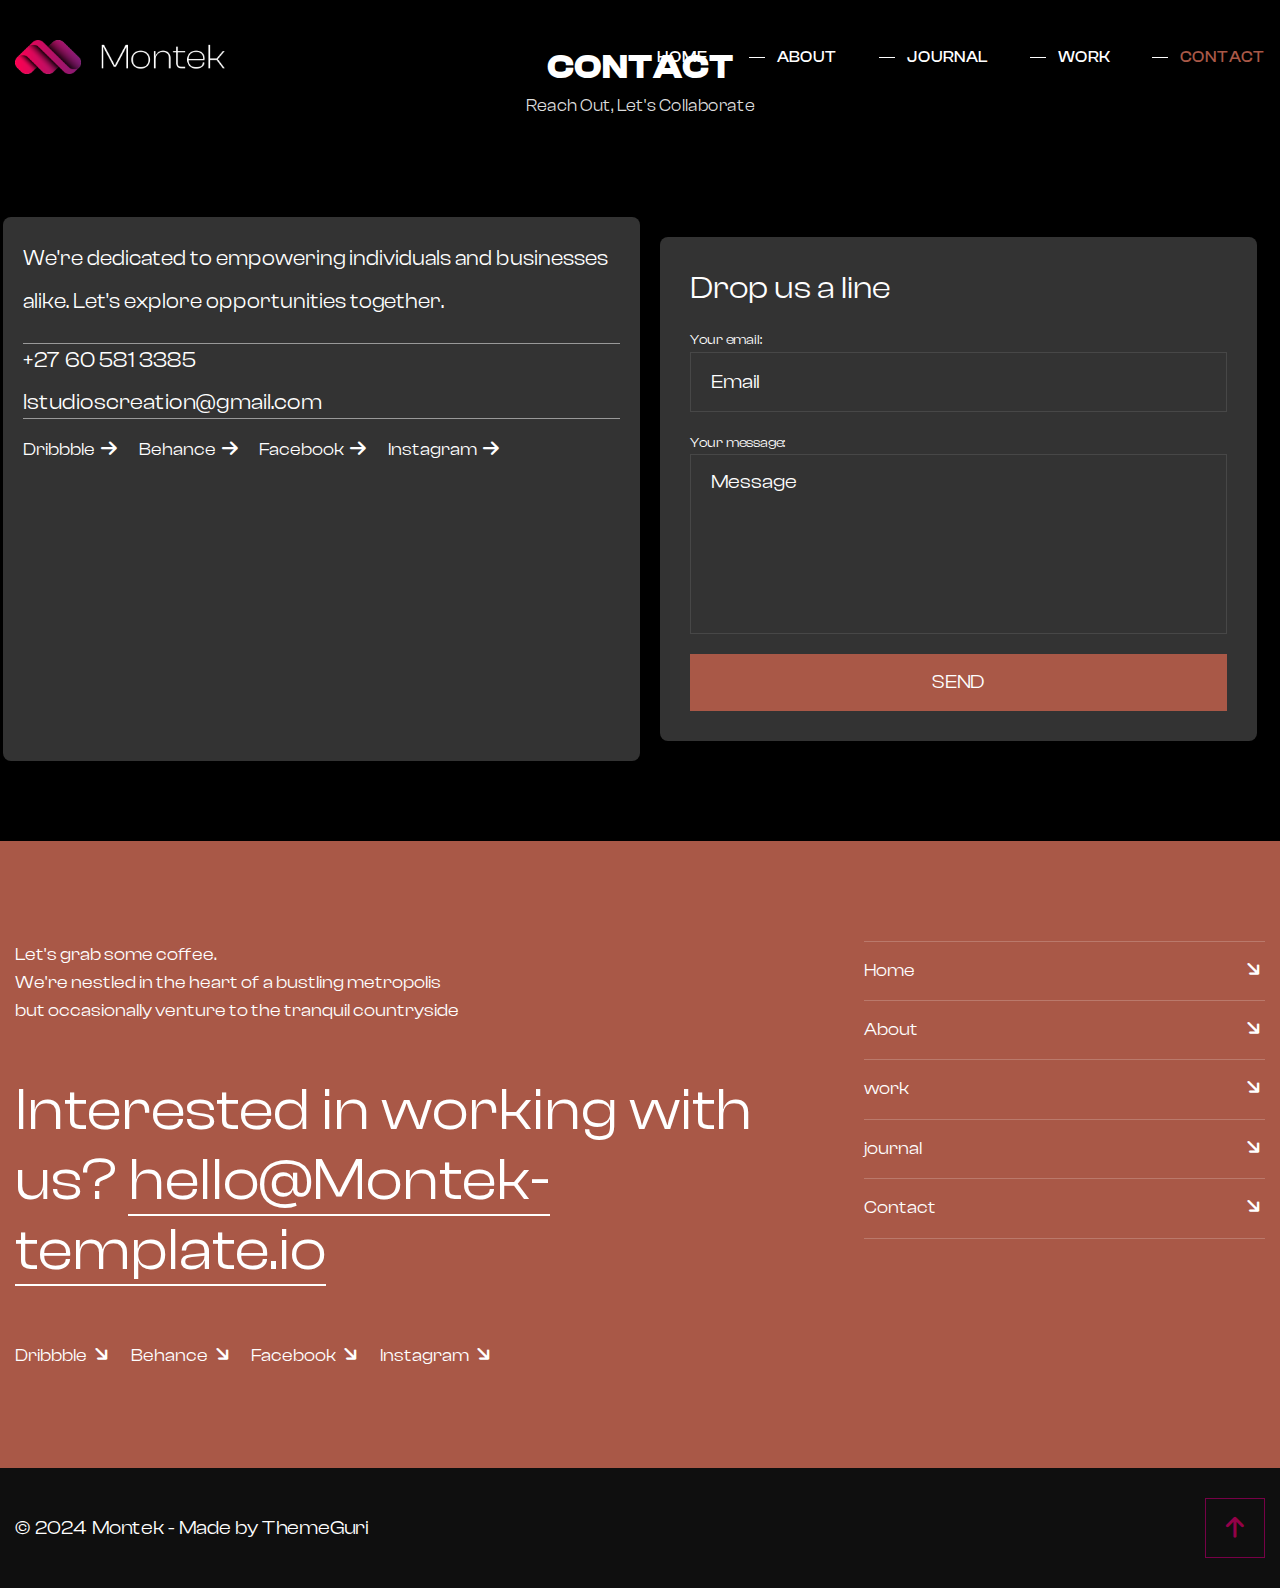
<file: contact.html>
<!DOCTYPE html>
<html>
<head>
<meta charset="utf-8">
<title>Montek Creative Agency Business HTML-5 Template | Contact Us</title>
<!-- Stylesheets -->
<link href="assets/css/bootstrap.css" rel="stylesheet">
<link href="assets/css/style.css" rel="stylesheet">
<link href="assets/css/responsive.css" rel="stylesheet">

<link href="https://fonts.googleapis.com/css2?family=Lora:ital,wght@0,400;0,500;0,600;0,700;1,600;1,700&display=swap" rel="stylesheet">
<link href="https://fonts.googleapis.com/css2?family=Inter:wght@300;400;500;600;700;800;900&display=swap" rel="stylesheet">

<link rel="shortcut icon" href="assets/images/favicon.png" type="image/x-icon">
<link rel="icon" href="assets/images/favicon.png" type="image/x-icon">

<!-- Responsive -->
<meta http-equiv="X-UA-Compatible" content="IE=edge">
<meta name="viewport" content="width=device-width, initial-scale=1.0, maximum-scale=1.0, user-scalable=0">

</head>

<body>

<div class="page-wrapper image-layer" style="background-image:url(assets/images/background/4.jpg)">

	
	<!-- Main Header -->
	<header class="main-header">
		
		<!-- Header Lower -->
		<div class="header-lower">
			<div class="auto-container">
				<div class="inner-container">
					<div class="d-flex justify-content-between align-items-center flex-wrap">
						
						<div class="logo-box">
							<div class="logo"><a href="index.html"><img src="assets/images/logo.png" alt="" title=""></a></div>
						</div>
						
						<div class="nav-outer d-flex flex-wrap">
							<!-- Main Menu -->
							<nav class="main-menu navbar-expand-md">
								<div class="navbar-header">
									<!-- Toggle Button -->    	
									<button class="navbar-toggler" type="button" data-toggle="collapse" data-target="#navbarSupportedContent" aria-controls="navbarSupportedContent" aria-expanded="false" aria-label="Toggle navigation">
										<span class="icon-bar"></span>
										<span class="icon-bar"></span>
										<span class="icon-bar"></span>
									</button>
								</div>
								
								<div class="navbar-collapse collapse clearfix" id="navbarSupportedContent">
									<ul class="navigation clearfix">
										<li><a href="index.html">Home</a></li>
										<li><a href="about.html">About</a></li>
										<li class="dropdown"><a href="#">journal</a>
											<ul>
												<li><a href="journal.html">journal</a></li>
												<li><a href="journal-detail.html">journal detail</a></li>
											</ul>
										</li>
										<li class="dropdown"><a href="#">work</a>
											<ul>
												<li><a href="work.html">work</a></li>
												<li><a href="single-work.html">work detail</a></li>
											</ul>
										</li>
										<li><a href="contact.html">Contact</a></li>
									</ul>
								</div>
							</nav>
						</div>

						<!-- Mobile Navigation Toggler -->
						<div class="mobile-nav-toggler">
							<svg xmlns="http://www.w3.org/2000/svg" class="icon icon-tabler icon-tabler-menu-2" width="24" height="24" viewBox="0 0 24 24" stroke-width="1.5" stroke="currentColor" fill="none" stroke-linecap="round" stroke-linejoin="round"><path stroke="none" d="M0 0h24v24H0z" fill="none"/><path d="M4 6l16 0" /><path d="M4 12l16 0" /><path d="M4 18l16 0" /></svg>
						</div>
						
					</div>
				</div>
			</div>
		</div>
		<!--End Header Lower-->
		
		<!-- Mobile Menu  -->
		<div class="mobile-menu">
			<div class="menu-backdrop"></div>
			<div class="close-btn"><span class="icon fa-solid fa-xmark fa-fw"></span></div>
			
			<nav class="menu-box">
				<div class="nav-logo"><a href="index.html"><img src="assets/images/mobile-logo.png" alt="" title=""></a></div>
				<div class="menu-outer"><!--Here Menu Will Come Automatically Via Javascript / Same Menu as in Header--></div>
			</nav>
		</div>
		<!-- End Mobile Menu -->
	
	</header>
	<!-- End Main Header -->
	
	<!-- Page Title -->
	<section class="page-title">
		<div class="auto-container">
			<h1 class="page-title_heading">Contact</h1>
			<div class="page-title_text">Reach Out, Let's Collaborate</div>
		</div>
	</section>
	<!-- End Page Title -->

<!-- Contact One -->
<section class="contact-one">
    <div class="auto-container">
        <div class="row clearfix">
            
            <!-- Info Column -->
            <div class="contact-one_info-column col-lg-6 col-md-6 col-sm-12">
                <div class="contact-one_info-outer">
                    <h2 class="contact-one_heading">
                        We're dedicated to empowering individuals and businesses alike. Let's explore opportunities together.
                    </h2>
                    <ul class="contact-one_list">
                        <li><a href="tel:+27605813385">+27 60 581 3385</a></li>
                        <li><a href="mailto:lstudioscreation@gmail.com">lstudioscreation@gmail.com</a></li>
                    </ul>
                    <ul class="contact-one_socials">
                        <li><a href="https://www.dribbble.com">Dribbble <i class="fa-solid fa-arrow-right fa-fw"></i></a></li>
                        <li><a href="https://www.behance.net">Behance <i class="fa-solid fa-arrow-right fa-fw"></i></a></li>
                        <li><a href="https://www.facebook.com">Facebook <i class="fa-solid fa-arrow-right fa-fw"></i></a></li>
                        <li><a href="https://www.instagram.com">Instagram <i class="fa-solid fa-arrow-right fa-fw"></i></a></li>
                    </ul>
                </div>
            </div>
            
            <!-- Form Column -->
            <div class="contact-one_form-column col-lg-6 col-md-6 col-sm-12">
                <div class="contact-one_form-outer">
                    <h3>Drop us a line</h3>
                    
                    <!-- Contact Form -->
                    <div class="contact-form">
                        <form 
                          id="contact-form"
                        >
                            <div class="row clearfix">
                                
                                <div class="col-lg-12 col-md-12 col-sm-12 form-group">
                                    <label for="email">Your email:</label>
                                    <input type="email" id="email" name="email" placeholder="Email" required>
                                </div>
                                
                                <div class="col-lg-12 col-md-12 col-sm-12 form-group">
                                    <label for="message">Your message:</label>
                                    <textarea id="message" name="message" placeholder="Message" required></textarea>
                                </div>
                                
                                <div class="col-lg-12 col-md-12 col-sm-12 form-group">
                                    <!-- Button Box -->
                                    <button type="submit" class="theme-btn submit-btn">Send</button>
                                </div>
                                
                            </div>
                        </form>
                        <!-- Thank You Message -->
                        <div id="thank-you-message" style="display:none; color: white;">Thank you for your message!</div>
                    </div>
                    <!-- End Contact Form -->
                </div>
            </div>
            <!-- End Form Column -->

        </div>
    </div>
</section>
<!-- End Contact One -->

<script>
  document.getElementById('contact-form').addEventListener('submit', function(event) {
    event.preventDefault(); // Prevent the form from submitting the default way
    
    // Create a FormData object from the form
    const formData = new FormData(this);
    
    // Send the form data using fetch
    fetch('https://formspree.io/f/xvgpaaab', {
      method: 'POST',
      body: formData,
      headers: {
        'Accept': 'application/json'
      }
    })
    .then(response => {
      if (response.ok) {
        // Show the thank you message and hide the form
        document.getElementById('thank-you-message').style.display = 'block';
        document.getElementById('contact-form').style.display = 'none';
      } else {
        // Handle the error
        alert('Oops! Something went wrong.');
      }
    })
    .catch(error => {
      // Handle network errors
      console.error('Error:', error);
      alert('Oops! Something went wrong.');
    });
  });
</script>
	<!-- Main Footer -->
	<footer class="main-footer">
		<div class="auto-container">
			<!-- Widgets Section -->
			<div class="widgets-section">
				<div class="row clearfix">
					
					<!-- Footer Column -->
					<div class="footer-column col-lg-8 col-md-12 col-sm-12">
						<div class="footer-text">Let's grab some coffee. <br> We're nestled in the heart of a bustling metropolis <br> but occasionally venture to the tranquil countryside</div>
						<h2>Interested in working with us? <a href="mailto:hello@Montek-template.io">hello@Montek-template.io</a></h2>
						<ul class="footer_socials">
							<li><a href="https://www.dribbble.com">Dribbble <i class="fa-solid fa-arrow-right fa-fw"></i></a></li>
							<li><a href="https://www.behance.net">Behance <i class="fa-solid fa-arrow-right fa-fw"></i></a></li>
							<li><a href="https://www.facebook.com">Facebook <i class="fa-solid fa-arrow-right fa-fw"></i></a></li>
							<li><a href="https://www.instagram.com">Instagram <i class="fa-solid fa-arrow-right fa-fw"></i></a></li>
						</ul>
					</div>
					
					<!-- Footer Column -->
					<div class="footer-column col-lg-4 col-md-12 col-sm-12">
						<ul class="footer_navs">
							<li><a href="index.html">Home <i class="fa-solid fa-arrow-right fa-fw"></i></a></li>
							<li><a href="about.html">About <i class="fa-solid fa-arrow-right fa-fw"></i></a></li>
							<li><a href="work.html">work <i class="fa-solid fa-arrow-right fa-fw"></i></a></li>
							<li><a href="journal.html">journal <i class="fa-solid fa-arrow-right fa-fw"></i></a></li>
							<li><a href="contact.html">Contact <i class="fa-solid fa-arrow-right fa-fw"></i></a></li>
						</ul>
					</div>
					
				</div>
			</div>
		</div>
		<div class="footer-bottom">
			<div class="auto-container">
				<div class="d-flex justify-content-between align-items-center flex-wrap">
					<div class="footer_copyright">&copy; 2024 Montek  -  Made by ThemeGuri</div>
			<a class="backtop down-box scroll-to-target" data-target=".page-wrapper">
<i class="fa-solid fa-arrow-up"></i>
			</a>
				</div>
			</div>
		</div>
	</footer>
	<!-- End Main Footer -->
	
</div>
<!-- End PageWrapper -->
<script src="assets/js/jquery.js"></script>
<script src="assets/js/popper.min.js"></script>
<script src="assets/js/bootstrap.min.js"></script>
<script src="assets/js/appear.js"></script>
<script src="assets/js/wow.js"></script>
<script src="assets/js/swiper.min.js"></script>
<script src="assets/js/odometer.js"></script>
<script src="assets/js/gsap.min.js"></script>
<script src="assets/js/SplitText.min.js"></script>
<script src="assets/js/ScrollTrigger.min.js"></script>
<script src="assets/js/ScrollToPlugin.min.js"></script>
<script src="assets/js/ScrollSmoother.min.js"></script>
<script src="assets/js/script.js"></script>
<!--[if lt IE 9]><script src="https://cdnjs.cloudflare.com/ajax/libs/html5shiv/3.7.3/html5shiv.js"></script><![endif]-->
<!--[if lt IE 9]><script src="js/respond.js"></script><![endif]-->

</body>
</html>
</file>
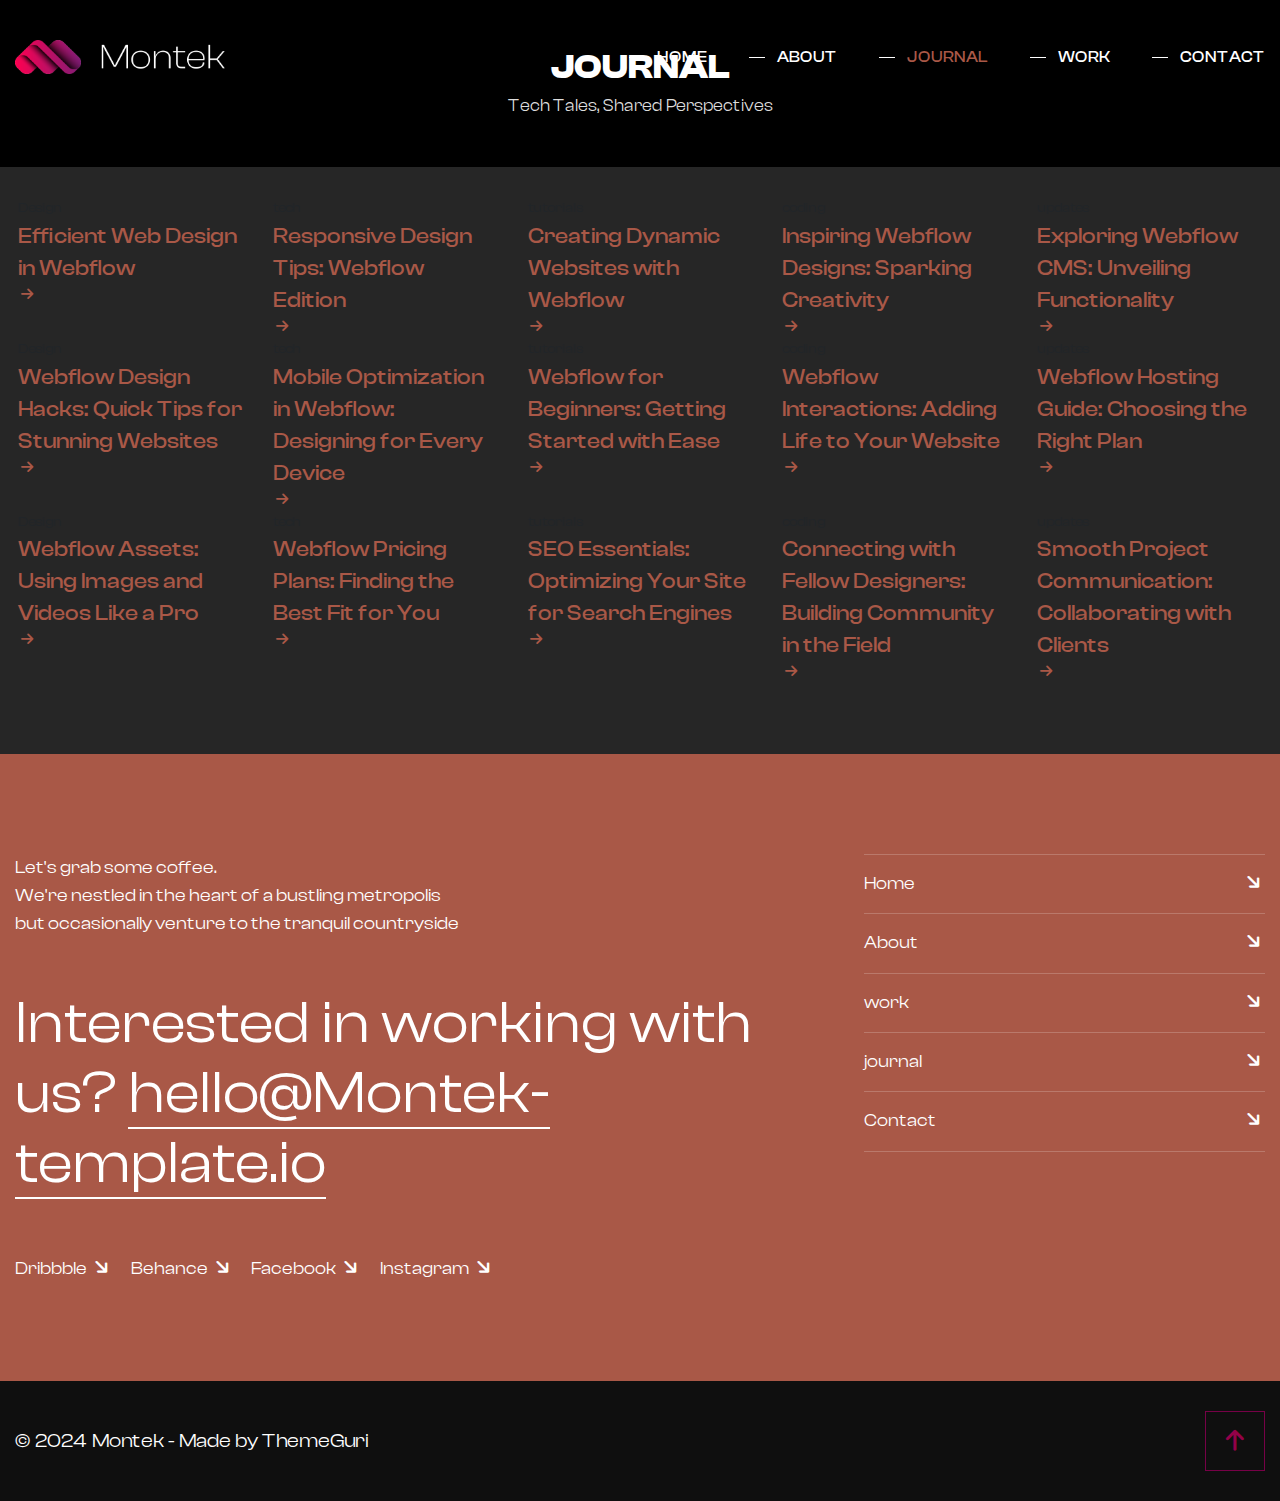
<file: journal.html>
<!DOCTYPE html>
<html>
<head>
<meta charset="utf-8">
<title>Montek Creative Agency Business HTML-5 Template | journal</title>
<!-- Stylesheets -->
<link href="assets/css/bootstrap.css" rel="stylesheet">
<link href="assets/css/style.css" rel="stylesheet">
<link href="assets/css/responsive.css" rel="stylesheet">

<link href="https://fonts.googleapis.com/css2?family=Lora:ital,wght@0,400;0,500;0,600;0,700;1,600;1,700&display=swap" rel="stylesheet">
<link href="https://fonts.googleapis.com/css2?family=Inter:wght@300;400;500;600;700;800;900&display=swap" rel="stylesheet">

<link rel="shortcut icon" href="assets/images/favicon.png" type="image/x-icon">
<link rel="icon" href="assets/images/favicon.png" type="image/x-icon">

<!-- Responsive -->
<meta http-equiv="X-UA-Compatible" content="IE=edge">
<meta name="viewport" content="width=device-width, initial-scale=1.0, maximum-scale=1.0, user-scalable=0">

</head>

<body>

<div class="page-wrapper image-layer" style="background-image:url(assets/images/background/4.jpg)">
 	

	
	<!-- Main Header -->
	<header class="main-header">
		
		<!-- Header Lower -->
		<div class="header-lower">
			<div class="auto-container">
				<div class="inner-container">
					<div class="d-flex justify-content-between align-items-center flex-wrap">
						
						<div class="logo-box">
							<div class="logo"><a href="index.html"><img src="assets/images/logo.png" alt="" title=""></a></div>
						</div>
						
						<div class="nav-outer d-flex flex-wrap">
							<!-- Main Menu -->
							<nav class="main-menu navbar-expand-md">
								<div class="navbar-header">
									<!-- Toggle Button -->    	
									<button class="navbar-toggler" type="button" data-toggle="collapse" data-target="#navbarSupportedContent" aria-controls="navbarSupportedContent" aria-expanded="false" aria-label="Toggle navigation">
										<span class="icon-bar"></span>
										<span class="icon-bar"></span>
										<span class="icon-bar"></span>
									</button>
								</div>
								
								<div class="navbar-collapse collapse clearfix" id="navbarSupportedContent">
									<ul class="navigation clearfix">
										<li><a href="index.html">Home</a></li>
										<li><a href="about.html">About</a></li>
										<li class="dropdown"><a href="#">journal</a>
											<ul>
												<li><a href="journal.html">journal</a></li>
												<li><a href="journal-detail.html">journal detail</a></li>
											</ul>
										</li>
										<li class="dropdown"><a href="#">work</a>
											<ul>
												<li><a href="work.html">work</a></li>
												<li><a href="single-work.html">work detail</a></li>
											</ul>
										</li>
										<li><a href="contact.html">Contact</a></li>
									</ul>
								</div>
							</nav>
						</div>

						<!-- Mobile Navigation Toggler -->
						<div class="mobile-nav-toggler">
							<svg xmlns="http://www.w3.org/2000/svg" class="icon icon-tabler icon-tabler-menu-2" width="24" height="24" viewBox="0 0 24 24" stroke-width="1.5" stroke="currentColor" fill="none" stroke-linecap="round" stroke-linejoin="round"><path stroke="none" d="M0 0h24v24H0z" fill="none"/><path d="M4 6l16 0" /><path d="M4 12l16 0" /><path d="M4 18l16 0" /></svg>
						</div>
						
					</div>
				</div>
			</div>
		</div>
		<!--End Header Lower-->
		
		<!-- Mobile Menu  -->
		<div class="mobile-menu">
			<div class="menu-backdrop"></div>
			<div class="close-btn"><span class="icon fa-solid fa-xmark fa-fw"></span></div>
			
			<nav class="menu-box">
				<div class="nav-logo"><a href="index.html"><img src="assets/images/mobile-logo.png" alt="" title=""></a></div>
				<div class="menu-outer"><!--Here Menu Will Come Automatically Via Javascript / Same Menu as in Header--></div>
			</nav>
		</div>
		<!-- End Mobile Menu -->
	
	</header>
	<!-- End Main Header -->
	
	<!-- Page Title -->
	<section class="page-title">
		<div class="auto-container">
			<h1 class="page-title_heading">journal</h1>
			<div class="page-title_text">Tech Tales, Shared Perspectives</div>
		</div>
	</section>
	<!-- End Page Title -->

	<!-- journal Two -->
	<section class="journal-two">
		<div class="auto-container">
			<div class="row clearfix">
				
				<!-- journal Block One -->
				<div class="journal-block_one">
					<div class="journal-block_one-inner">
						<div class="journal-block_one-title">Design</div>
						<h5 class="journal-block_one-heading"><a href="journal-detail.html">Efficient Web Design in Webflow</a></h5>
						<a href="journal-detail.html" class="journal-block_one-arrow fa-solid fa-arrow-right fa-fw"></a>
					</div>
				</div>
				
				<!-- journal Block One -->
				<div class="journal-block_one">
					<div class="journal-block_one-inner">
						<div class="journal-block_one-title">tech</div>
						<h5 class="journal-block_one-heading"><a href="journal-detail.html">Responsive Design Tips: Webflow Edition</a></h5>
						<a href="journal-detail.html" class="journal-block_one-arrow fa-solid fa-arrow-right fa-fw"></a>
					</div>
				</div>
				
				<!-- journal Block One -->
				<div class="journal-block_one">
					<div class="journal-block_one-inner">
						<div class="journal-block_one-title">tutorials</div>
						<h5 class="journal-block_one-heading"><a href="journal-detail.html">Creating Dynamic Websites with Webflow</a></h5>
						<a href="journal-detail.html" class="journal-block_one-arrow fa-solid fa-arrow-right fa-fw"></a>
					</div>
				</div>
				
				<!-- journal Block One -->
				<div class="journal-block_one">
					<div class="journal-block_one-inner">
						<div class="journal-block_one-title">coding</div>
						<h5 class="journal-block_one-heading"><a href="journal-detail.html">Inspiring Webflow Designs: Sparking Creativity</a></h5>
						<a href="journal-detail.html" class="journal-block_one-arrow fa-solid fa-arrow-right fa-fw"></a>
					</div>
				</div>
				
				<!-- journal Block One -->
				<div class="journal-block_one">
					<div class="journal-block_one-inner">
						<div class="journal-block_one-title">updates</div>
						<h5 class="journal-block_one-heading"><a href="journal-detail.html">Exploring Webflow CMS: Unveiling Functionality</a></h5>
						<a href="journal-detail.html" class="journal-block_one-arrow fa-solid fa-arrow-right fa-fw"></a>
					</div>
				</div>
				
				<!-- journal Block One -->
				<div class="journal-block_one">
					<div class="journal-block_one-inner">
						<div class="journal-block_one-title">Design</div>
						<h5 class="journal-block_one-heading"><a href="journal-detail.html">Webflow Design Hacks: Quick Tips for Stunning Websites</a></h5>
						<a href="journal-detail.html" class="journal-block_one-arrow fa-solid fa-arrow-right fa-fw"></a>
					</div>
				</div>
				
				<!-- journal Block One -->
				<div class="journal-block_one">
					<div class="journal-block_one-inner">
						<div class="journal-block_one-title">tech</div>
						<h5 class="journal-block_one-heading"><a href="journal-detail.html">Mobile Optimization in Webflow: Designing for Every Device</a></h5>
						<a href="journal-detail.html" class="journal-block_one-arrow fa-solid fa-arrow-right fa-fw"></a>
					</div>
				</div>
				
				<!-- journal Block One -->
				<div class="journal-block_one">
					<div class="journal-block_one-inner">
						<div class="journal-block_one-title">tutorials</div>
						<h5 class="journal-block_one-heading"><a href="journal-detail.html">Webflow for Beginners: Getting Started with Ease</a></h5>
						<a href="journal-detail.html" class="journal-block_one-arrow fa-solid fa-arrow-right fa-fw"></a>
					</div>
				</div>
				
				<!-- journal Block One -->
				<div class="journal-block_one">
					<div class="journal-block_one-inner">
						<div class="journal-block_one-title">coding</div>
						<h5 class="journal-block_one-heading"><a href="journal-detail.html">Webflow Interactions: Adding Life to Your Website</a></h5>
						<a href="journal-detail.html" class="journal-block_one-arrow fa-solid fa-arrow-right fa-fw"></a>
					</div>
				</div>
				
				<!-- journal Block One -->
				<div class="journal-block_one">
					<div class="journal-block_one-inner">
						<div class="journal-block_one-title">updates</div>
						<h5 class="journal-block_one-heading"><a href="journal-detail.html">Webflow Hosting Guide: Choosing the Right Plan</a></h5>
						<a href="journal-detail.html" class="journal-block_one-arrow fa-solid fa-arrow-right fa-fw"></a>
					</div>
				</div>
				
				<!-- journal Block One -->
				<div class="journal-block_one">
					<div class="journal-block_one-inner">
						<div class="journal-block_one-title">Design</div>
						<h5 class="journal-block_one-heading"><a href="journal-detail.html">Webflow Assets: Using Images and Videos Like a Pro</a></h5>
						<a href="journal-detail.html" class="journal-block_one-arrow fa-solid fa-arrow-right fa-fw"></a>
					</div>
				</div>
				
				<!-- journal Block One -->
				<div class="journal-block_one">
					<div class="journal-block_one-inner">
						<div class="journal-block_one-title">tech</div>
						<h5 class="journal-block_one-heading"><a href="journal-detail.html">Webflow Pricing Plans: Finding the Best Fit for You</a></h5>
						<a href="journal-detail.html" class="journal-block_one-arrow fa-solid fa-arrow-right fa-fw"></a>
					</div>
				</div>
				
				<!-- journal Block One -->
				<div class="journal-block_one">
					<div class="journal-block_one-inner">
						<div class="journal-block_one-title">tutorials</div>
						<h5 class="journal-block_one-heading"><a href="journal-detail.html">SEO Essentials: Optimizing Your Site for Search Engines</a></h5>
						<a href="journal-detail.html" class="journal-block_one-arrow fa-solid fa-arrow-right fa-fw"></a>
					</div>
				</div>
				
				<!-- journal Block One -->
				<div class="journal-block_one">
					<div class="journal-block_one-inner">
						<div class="journal-block_one-title">coding</div>
						<h5 class="journal-block_one-heading"><a href="journal-detail.html">Connecting with Fellow Designers: Building Community in the Field</a></h5>
						<a href="journal-detail.html" class="journal-block_one-arrow fa-solid fa-arrow-right fa-fw"></a>
					</div>
				</div>
				
				<!-- journal Block One -->
				<div class="journal-block_one">
					<div class="journal-block_one-inner">
						<div class="journal-block_one-title">updates</div>
						<h5 class="journal-block_one-heading"><a href="journal-detail.html">Smooth Project Communication: Collaborating with Clients</a></h5>
						<a href="journal-detail.html" class="journal-block_one-arrow fa-solid fa-arrow-right fa-fw"></a>
					</div>
				</div>
				
			</div>
		</div>
	</section>
	<!-- End journal Two -->
	
	<!-- Main Footer -->
	<footer class="main-footer">
		<div class="auto-container">
			<!-- Widgets Section -->
			<div class="widgets-section">
				<div class="row clearfix">
					
					<!-- Footer Column -->
					<div class="footer-column col-lg-8 col-md-12 col-sm-12">
						<div class="footer-text">Let's grab some coffee. <br> We're nestled in the heart of a bustling metropolis <br> but occasionally venture to the tranquil countryside</div>
						<h2>Interested in working with us? <a href="mailto:hello@Montek-template.io">hello@Montek-template.io</a></h2>
						<ul class="footer_socials">
							<li><a href="https://www.dribbble.com">Dribbble <i class="fa-solid fa-arrow-right fa-fw"></i></a></li>
							<li><a href="https://www.behance.net">Behance <i class="fa-solid fa-arrow-right fa-fw"></i></a></li>
							<li><a href="https://www.facebook.com">Facebook <i class="fa-solid fa-arrow-right fa-fw"></i></a></li>
							<li><a href="https://www.instagram.com">Instagram <i class="fa-solid fa-arrow-right fa-fw"></i></a></li>
						</ul>
					</div>
					
					<!-- Footer Column -->
					<div class="footer-column col-lg-4 col-md-12 col-sm-12">
						<ul class="footer_navs">
							<li><a href="index.html">Home <i class="fa-solid fa-arrow-right fa-fw"></i></a></li>
							<li><a href="about.html">About <i class="fa-solid fa-arrow-right fa-fw"></i></a></li>
							<li><a href="work.html">work <i class="fa-solid fa-arrow-right fa-fw"></i></a></li>
							<li><a href="journal.html">journal <i class="fa-solid fa-arrow-right fa-fw"></i></a></li>
							<li><a href="contact.html">Contact <i class="fa-solid fa-arrow-right fa-fw"></i></a></li>
						</ul>
					</div>
					
				</div>
			</div>
		</div>
		<div class="footer-bottom">
			<div class="auto-container">
				<div class="d-flex justify-content-between align-items-center flex-wrap">
					<div class="footer_copyright">&copy; 2024 Montek  -  Made by ThemeGuri</div>
			<a class="backtop down-box scroll-to-target" data-target=".page-wrapper">
<i class="fa-solid fa-arrow-up"></i>
			</a>
				</div>
			</div>
		</div>
	</footer>
	<!-- End Main Footer -->
	
</div>
<!-- End PageWrapper -->
<script src="assets/js/jquery.js"></script>
<script src="assets/js/popper.min.js"></script>
<script src="assets/js/bootstrap.min.js"></script>
<script src="assets/js/appear.js"></script>
<script src="assets/js/wow.js"></script>
<script src="assets/js/swiper.min.js"></script>
<script src="assets/js/odometer.js"></script>
<script src="assets/js/gsap.min.js"></script>
<script src="assets/js/SplitText.min.js"></script>
<script src="assets/js/ScrollTrigger.min.js"></script>
<script src="assets/js/ScrollToPlugin.min.js"></script>
<script src="assets/js/ScrollSmoother.min.js"></script>
<script src="assets/js/script.js"></script>
<!--[if lt IE 9]><script src="https://cdnjs.cloudflare.com/ajax/libs/html5shiv/3.7.3/html5shiv.js"></script><![endif]-->
<!--[if lt IE 9]><script src="js/respond.js"></script><![endif]-->

</body>
</html>
</file>
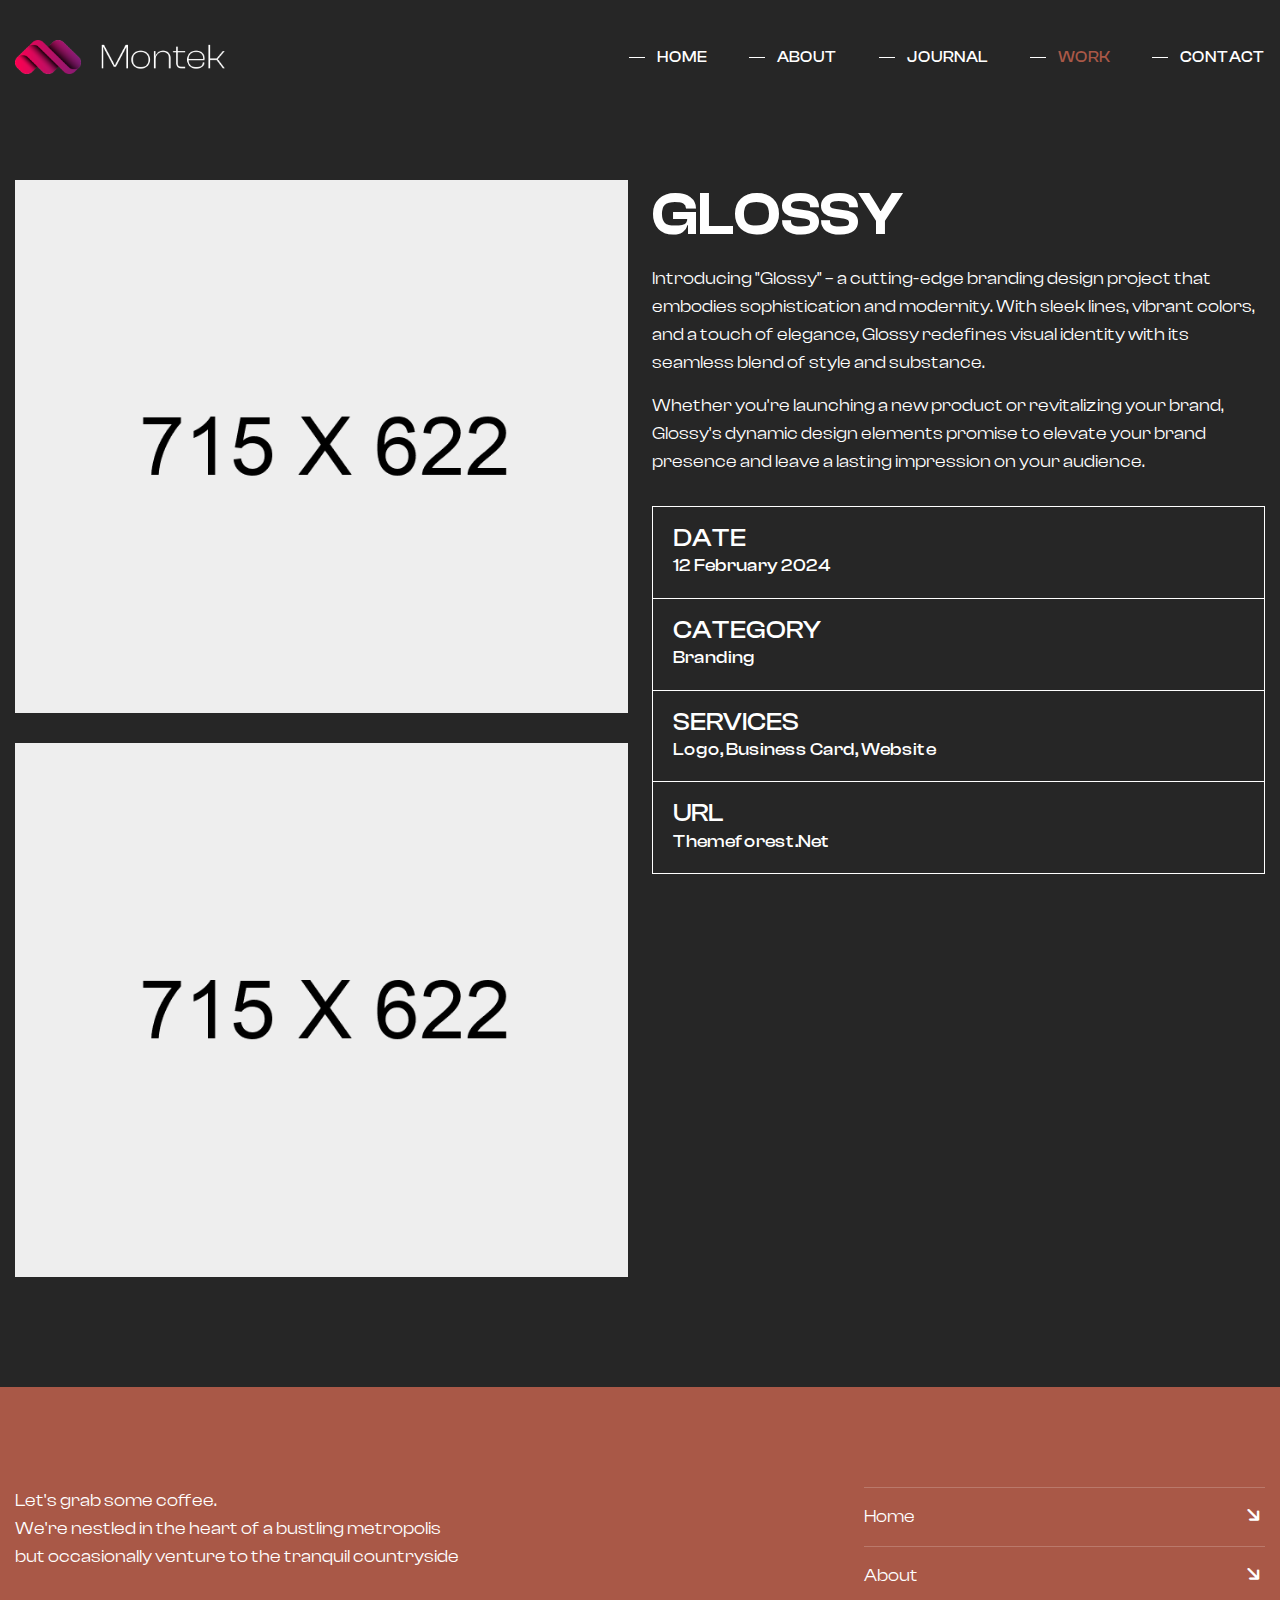
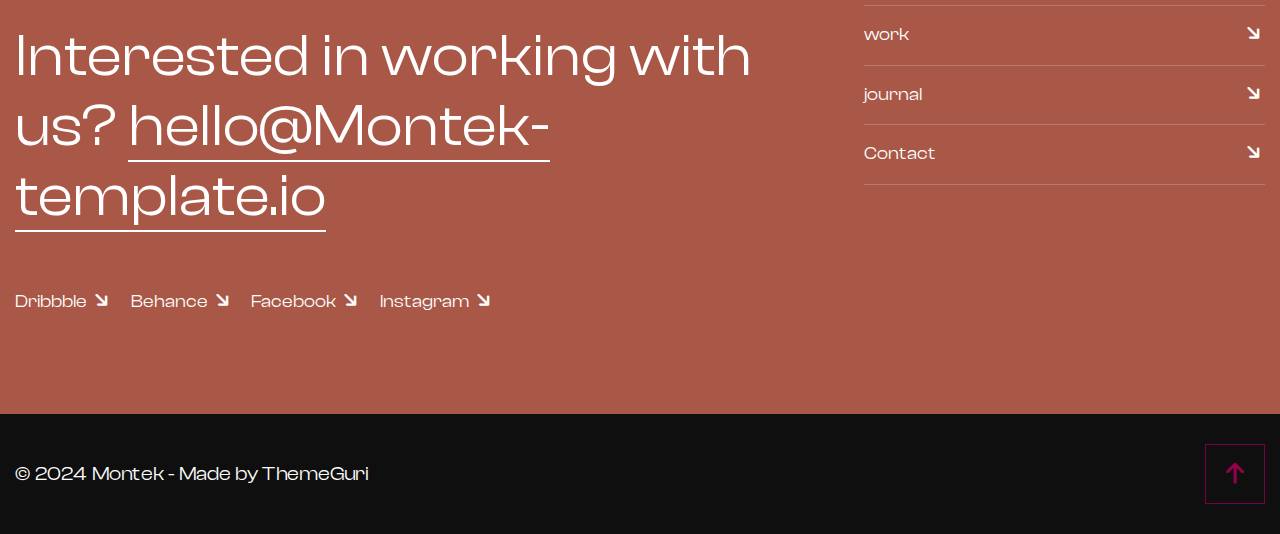
<file: single-work.html>
<!DOCTYPE html>
<html>
<head>
<meta charset="utf-8">
<title>Montek Creative Agency Business HTML-5 Template | Single Work</title>
<!-- Stylesheets -->
<link href="assets/css/bootstrap.css" rel="stylesheet">
<link href="assets/css/style.css" rel="stylesheet">
<link href="assets/css/responsive.css" rel="stylesheet">

<link href="https://fonts.googleapis.com/css2?family=Lora:ital,wght@0,400;0,500;0,600;0,700;1,600;1,700&display=swap" rel="stylesheet">
<link href="https://fonts.googleapis.com/css2?family=Inter:wght@300;400;500;600;700;800;900&display=swap" rel="stylesheet">

<link rel="shortcut icon" href="assets/images/favicon.png" type="image/x-icon">
<link rel="icon" href="assets/images/favicon.png" type="image/x-icon">

<!-- Responsive -->
<meta http-equiv="X-UA-Compatible" content="IE=edge">
<meta name="viewport" content="width=device-width, initial-scale=1.0, maximum-scale=1.0, user-scalable=0">

</head>

<body>

<div class="page-wrapper image-layer" style="background-image:url(assets/images/background/4.jpg)">	
 	

	
	<!-- Main Header -->
	<header class="main-header">
		
		<!-- Header Lower -->
		<div class="header-lower">
			<div class="auto-container">
				<div class="inner-container">
					<div class="d-flex justify-content-between align-items-center flex-wrap">
						
						<div class="logo-box">
							<div class="logo"><a href="index.html"><img src="assets/images/logo.png" alt="" title=""></a></div>
						</div>
						
						<div class="nav-outer d-flex flex-wrap">
							<!-- Main Menu -->
							<nav class="main-menu navbar-expand-md">
								<div class="navbar-header">
									<!-- Toggle Button -->    	
									<button class="navbar-toggler" type="button" data-toggle="collapse" data-target="#navbarSupportedContent" aria-controls="navbarSupportedContent" aria-expanded="false" aria-label="Toggle navigation">
										<span class="icon-bar"></span>
										<span class="icon-bar"></span>
										<span class="icon-bar"></span>
									</button>
								</div>
								
								<div class="navbar-collapse collapse clearfix" id="navbarSupportedContent">
									<ul class="navigation clearfix">
										<li><a href="index.html">Home</a></li>
										<li><a href="about.html">About</a></li>
										<li class="dropdown"><a href="#">journal</a>
											<ul>
												<li><a href="journal.html">journal</a></li>
												<li><a href="journal-detail.html">journal detail</a></li>
											</ul>
										</li>
										<li class="dropdown"><a href="#">work</a>
											<ul>
												<li><a href="work.html">work</a></li>
												<li><a href="single-work.html">work detail</a></li>
											</ul>
										</li>
										<li><a href="contact.html">Contact</a></li>
									</ul>
								</div>
							</nav>
						</div>

						<!-- Mobile Navigation Toggler -->
						<div class="mobile-nav-toggler">
							<svg xmlns="http://www.w3.org/2000/svg" class="icon icon-tabler icon-tabler-menu-2" width="24" height="24" viewBox="0 0 24 24" stroke-width="1.5" stroke="currentColor" fill="none" stroke-linecap="round" stroke-linejoin="round"><path stroke="none" d="M0 0h24v24H0z" fill="none"/><path d="M4 6l16 0" /><path d="M4 12l16 0" /><path d="M4 18l16 0" /></svg>
						</div>
						
					</div>
				</div>
			</div>
		</div>
		<!--End Header Lower-->
		
		<!-- Mobile Menu  -->
		<div class="mobile-menu">
			<div class="menu-backdrop"></div>
			<div class="close-btn"><span class="icon fa-solid fa-xmark fa-fw"></span></div>
			
			<nav class="menu-box">
				<div class="nav-logo"><a href="index.html"><img src="assets/images/mobile-logo.png" alt="" title=""></a></div>
				<div class="menu-outer"><!--Here Menu Will Come Automatically Via Javascript / Same Menu as in Header--></div>
			</nav>
		</div>
		<!-- End Mobile Menu -->
	
	</header>
	<!-- End Main Header -->
	
	<!-- Single Work -->
	<section class="single-work">
		<div class="auto-container">
			<div class="row clearfix">
				<!-- Column -->
				<div class="column col-lg-6 col-md-12 col-sm-12">
					<div class="single-work_image">
						<img src="assets/images/resource/work-1.jpg" alt="" />
					</div>
					<div class="single-work_image">
						<img src="assets/images/resource/work-2.jpg" alt="" />
					</div>
				</div>
				<!-- Column -->
				<div class="column col-lg-6 col-md-12 col-sm-12">
					<h2 class="single-work_title">Glossy</h2>
					<p>Introducing "Glossy" – a cutting-edge branding design project that embodies sophistication and modernity. With sleek lines, vibrant colors, and a touch of elegance, Glossy redefines visual identity with its seamless blend of style and substance. </p>
					<p>Whether you're launching a new product or revitalizing your brand, Glossy's dynamic design elements promise to elevate your brand presence and leave a lasting impression on your audience.</p>
					<ul class="single-work_list">
						<li>
							Date
							<span>12 February 2024</span>
						</li>
						<li>
							Category
							<span>branding</span>
						</li>
						<li>
							services
							<span>logo, business card, website</span>
						</li>
						<li>
							URL
							<span><a href="www.themeforest.net">Themeforest.net</a></span>
						</li>
					</ul>
				</div>
			</div>
		</div>
	</section>
	<!-- End Single Work -->
	
	<!-- Main Footer -->
	<footer class="main-footer">
		<div class="auto-container">
			<!-- Widgets Section -->
			<div class="widgets-section">
				<div class="row clearfix">
					
					<!-- Footer Column -->
					<div class="footer-column col-lg-8 col-md-12 col-sm-12">
						<div class="footer-text">Let's grab some coffee. <br> We're nestled in the heart of a bustling metropolis <br> but occasionally venture to the tranquil countryside</div>
						<h2>Interested in working with us? <a href="mailto:hello@Montek-template.io">hello@Montek-template.io</a></h2>
						<ul class="footer_socials">
							<li><a href="https://www.dribbble.com">Dribbble <i class="fa-solid fa-arrow-right fa-fw"></i></a></li>
							<li><a href="https://www.behance.net">Behance <i class="fa-solid fa-arrow-right fa-fw"></i></a></li>
							<li><a href="https://www.facebook.com">Facebook <i class="fa-solid fa-arrow-right fa-fw"></i></a></li>
							<li><a href="https://www.instagram.com">Instagram <i class="fa-solid fa-arrow-right fa-fw"></i></a></li>
						</ul>
					</div>
					
					<!-- Footer Column -->
					<div class="footer-column col-lg-4 col-md-12 col-sm-12">
						<ul class="footer_navs">
							<li><a href="index.html">Home <i class="fa-solid fa-arrow-right fa-fw"></i></a></li>
							<li><a href="about.html">About <i class="fa-solid fa-arrow-right fa-fw"></i></a></li>
							<li><a href="work.html">work <i class="fa-solid fa-arrow-right fa-fw"></i></a></li>
							<li><a href="journal.html">journal <i class="fa-solid fa-arrow-right fa-fw"></i></a></li>
							<li><a href="contact.html">Contact <i class="fa-solid fa-arrow-right fa-fw"></i></a></li>
						</ul>
					</div>
					
				</div>
			</div>
		</div>
		<div class="footer-bottom">
			<div class="auto-container">
				<div class="d-flex justify-content-between align-items-center flex-wrap">
					<div class="footer_copyright">&copy; 2024 Montek  -  Made by ThemeGuri</div>
			<a class="backtop down-box scroll-to-target" data-target=".page-wrapper">
<i class="fa-solid fa-arrow-up"></i>
			</a>
				</div>
			</div>
		</div>
	</footer>
	<!-- End Main Footer -->
	
</div>
<!-- End PageWrapper -->
<script src="assets/js/jquery.js"></script>
<script src="assets/js/popper.min.js"></script>
<script src="assets/js/bootstrap.min.js"></script>
<script src="assets/js/appear.js"></script>
<script src="assets/js/wow.js"></script>
<script src="assets/js/swiper.min.js"></script>
<script src="assets/js/odometer.js"></script>
<script src="assets/js/gsap.min.js"></script>
<script src="assets/js/SplitText.min.js"></script>
<script src="assets/js/ScrollTrigger.min.js"></script>
<script src="assets/js/ScrollToPlugin.min.js"></script>
<script src="assets/js/ScrollSmoother.min.js"></script>
<script src="assets/js/script.js"></script>
<!--[if lt IE 9]><script src="https://cdnjs.cloudflare.com/ajax/libs/html5shiv/3.7.3/html5shiv.js"></script><![endif]-->
<!--[if lt IE 9]><script src="js/respond.js"></script><![endif]-->

</body>
</html>
</file>
<file: assets/css/responsive.css>
/* Contra Creative Agency Business HTML-5 Template */

@media only screen and (max-width: 1400px){

	.journel-two .journel-block_one{
		width:25%;
	}

}

@media only screen and (max-width: 1300px){

	.main-header .main-menu .navigation > li > a{
		font-size: 16px;
	}
	
	.single-work_image,
	.journel-detail_image{
		padding-right:0px;
	}

}

@media only screen and (max-width: 1240px){

	.banner-one_text-two{
		font-size:20px;
		line-height:30px;
		padding-right:50px;
	}
	
	.banner-one_text{
		font-size:20px;
		line-height:30px;
		padding-right:50px;
	}
	
	.journel-one .journel-block_one {
		width: 25%;
	}
	
	.counter-block_one-inner{
		padding:30px 30px;
	}
	
	.stats-one_contact-inner{
		padding:22px 15px;
	}
	
	.stats-one_contact-content .text{
		font-size:18px;
	}
	
	.counter-block_one-counter{
		font-size:60px;
	}
	
}

@media only screen and (max-width: 1140px){
	
	h1 {
		line-height: 120px;
		font-size: 120px;
	}
	
	.journel-one .journel-block_one {
		width: 33.333%;
	}
	
	.stats-one_contact-content .text {
		font-size: 16px;
	}
	
	.journel-two .journel-block_one{
		width:33.333%;
	}

}
	
@media only screen and (max-width: 1023px){
	
	.main-header .main-box .logo-box {
		position:relative;
		left:0px;
		top:0px;
		right:0px;
		bottom:0px;
		margin:0px;
		text-align:left;
	}
	
	.main-header .outer-box{
		position: static;
		display:block;
	}

	.main-header{
		position:relative;
		background-color: var(--color-two);
	}
	
	.main-header .mobile-nav-toggler{
		display:block;
		margin-left: 20px;
	}
	
	.main-header .sticky-header .mobile-nav-toggler{
		display:block;
	}
	
	.main-header .nav-outer,
	.main-header .sticky-header .main-menu{
		display:none;
	}
	
	.main-header #navbarSupportedContent{
		display:block;
	}
	
	.main-header .mCSB_inside > .mCSB_container{
		margin-right:0px;
	}

	.main-header .outer-box{
		margin-left: 0px;
	}
	
	.main-header .main-menu{
		display: none;
	}

}

@media only screen and (max-width: 991px){

	.banner-one{
		padding-top:100px;
	}
	
	h3 {
		line-height: 36px;
		font-size: 26px;
	}
	
	.service-block_one-inner {
		padding: 20px 30px;
	}
	
	.journel-one .journel-block_one {
		width: 50%;
	}
	
	.awards-block_one-title{
		font-size:26px;
	}
	
	.main-footer h2{
		font-size:40px;
		line-height:50px;
	}

	.page-title{
		padding-top:100px;
	}
	
	.team-block_one-image{
		position:relative;
		right:0px;
		margin-top:20px;
	}
	
	.team-block_one-inner{
		padding-bottom:0px;
		text-align:center;
		padding-left:0px;
	}
	
	.team-block_one-socials{
		margin-top:30px;
	}
	
	.team-block_one-inner::before{
		top:0px;
	}
	
	.journel-two .journel-block_one{
		width:50%;
	}
	
	.single-work .column:nth-child(2),
	.journel-detail .column:nth-child(2){
		order:1;
	}
	
	.single-work .column:nth-child(1),
	.journel-detail .column:nth-child(1){
		order:2;
	}
	
	.single-work,
	.journel-detail{
		padding-top:100px;
	}

}

@media only screen and (max-width: 820px){

	.banner-one .down-box{
		display:none;
	}
	
}

@media only screen and (max-width: 767px){
	
	.main-header .sticky-header .outer-box{
		display:block;
		right: 0px;
		left: auto;
		top:0px;
	}

	.main-header .main-menu{
		width:100%;
		display:none;
	}
	
	.main-header .main-menu .navbar-collapse > .navigation li.dropdown:after,
	.main-header .main-menu .navigation > li > ul:before{
		display:none !important;	
	}
	
	.main-header .main-box .logo-box{
		float:none;
		text-align:center;
		padding-bottom:10px;
	}

	.main-header .header-lower .outer-box{
		position:relative;
		z-index:12;
		display:block;
	}
	
	.main-header .main-menu .navbar-header .navbar-toggler{
		display: inline-block;
		z-index: 12;
		width: 50px;
		height: 40px;
		float: none;
		padding: 0px;
		text-align: center;
		border-radius: 0px;
		background: none;
		border: 1px solid #ffffff;
	}
	
	.main-header .main-menu .navbar-header .navbar-toggler .icon-bar{
		position: relative;
		background: #ffffff;
		height: 2px;
		width: 26px;
		display: block;
		margin:0 auto;
		margin:5px 11px;
	}
	
	.main-header .nav-outer .mobile-nav-toggler{
		display: block;
	}
	
	.main-header #navbarSupportedContent{
		display:block;
	}
	
	.main-header .mCSB_inside > .mCSB_container{
		margin-right:0px;
	}
	
	h1 {
		line-height: 80px;
		font-size: 80px;
	}
	
	.banner-one_text{
		padding-right:0px;
		margin-bottom:30px;
	}
	
	.counter-block_one-counter {
		font-size: 40px;
	}
	
	.stats-one_contact-inner {
		padding: 10px 10px;
	}
	
	.stats-one_contact-content{
		padding:20px 20px;
	}
	
	.awards-block_one-arrow,
	.stats-one_contact-icon{
		display:none;
	}
	
	.footer-bottom{
		padding:15px 0px;
	}
	
	.go-top_top,
	.footer_copyright{
		font-size:16px;
	}
	
	.page-title_heading{
		font-size:70px;
		line-height:80px;
	}
	
	.team-one .title-box h2{
		font-size:26px;
		line-height:36px;
	}
	
	.stats-one.style-two{
		padding-top:60px;
	}
	
	.journel-detail_title{
		font-size:40px;
		line-height:50px;
	}
	
	.journel-detail p{
		font-size:16px;
		line-height:26px;
	}
	
}

@media only screen and (max-width: 599px){

	.banner-one_text-two,
	.banner-one_text{
		padding-right: 0px;
	}

	.banner-one_text-two br,
	.banner-one_text br{
		display:none;
	}
	
	.journel-one .journel-block_one {
		width: 100%;
	}
	
	.stats-one .stats-one_contact-column,
	.stats-one .counter-block_one{
		width:100%;
	}
	
	.counter-block_one-inner{
		border-right:0px;
	}
	
	.awards-block_one-content{
		padding:0px 0px;
	}
	
	.awards-block_one-number{
		position:relative;
		margin-bottom:20px;
	}
	
	.go-top_top{
		margin-top:15px;
	}
	
	.journel-two .journel-block_one{
		width:100%;
	}
	
	.contact-one_heading{
		font-size:30px;
		line-height:40px;
	}
	
	

}

@media only screen and (max-width: 479px) {
	
	h1 {
		line-height: 40px;
		font-size: 40px;
	}
	
	.single-work_title,
	h2 {
		line-height: 38px;
		font-size: 28px;
	}
	
	.service-block_one-heading a br{
		display:none;
	}
	
	.gallery-block_one-content {
		padding: 15px 15px;
	}
	
	.service-block_one-inner {
		padding: 20px 20px;
	}
	
	.single-work_list li span,
	.single-work p,
	.banner-one_text-two,
	.banner-one_text {
		font-size: 16px;
		line-height: 26px;
	}
	
	.testimonial-block_one-content {
		padding: 15px 15px;
	}
	
	.contact-one_heading{
		font-size:20px;
		line-height:30px;
	}
	
	.counter-block_one-text{
		font-size:16px;
	}
	
	.main-footer h2 {
		font-size: 26px;
		line-height: 36px;
	}

	.page-title_heading {
		font-size: 50px;
		line-height: 60px;
	}
	
	.team-one .title-box h2 {
		font-size: 20px;
		line-height: 30px;
	}

	.journel-detail_title{
		font-size:24px;
		line-height:34px;
	}
	
	.contact-one_list li{
		font-size:18px;
		line-height:28px;
	}

}
</file>
<file: assets/css/style.css>
/* L. Studios *
/************ TABLE OF CONTENTS ***************
1. Fonts
2. Reset
3. Global
4. Main Header
5. Banner One
6. Services One
7. Gallery One
8. journal One
9. Testimonial One
10. Counter One
11. Awards One
12. Main Footer
13. Page Title
14. Team One
15. journal Detail
16. Work One
17. Work Detail
18. Contact Info
19. Contact Form

====================================================================
	Attachment Css Files
====================================================================


***/

@import url('global.css');
@import url('header.css');
@import url('footer.css');
@import url('animate.css');
@import url('swiper.min.css');
@import url('font-awesome.css');
@import url('custom-animate.css');
@import url('odometer-theme-default.css');

/*** 

====================================================================
	Banner One
====================================================================

***/

.banner-one{
	position:relative;
	padding:280px 0px 80px;
	background-size:cover;
}

.banner-one:before{
	position:absolute;
	content:'';
	left:0px;
	top:0px;
	right:0px;
	bottom:0px;
	opacity:0.90;

}

.banner-one_content{
	position:relative;
	z-index: 2;
}

.banner-one_content-inner{
	position:relative;
}

.banner-one_heading{
	font-weight:700;
	text-align:center;
	margin-bottom:80px;
	color: var(--white-color);
	text-transform:uppercase;
}

.banner-one_text{
	position: relative;
	font-size: 30px;
	line-height: 40px;
	padding-top:20px;
	padding-right:180px;
	color: var(--white-color);
	border-top:1px solid #ffffff;
}

.banner-one_text-two{
	position: relative;
	font-size: 30px;
	line-height: 40px;
	padding-bottom:20px;
	padding-right:180px;
	color: var(--white-color);
	border-bottom:1px solid var(--white-color);
}

.banner-one .down-box{
	position:absolute;
	left:47%;
	bottom:65px;
	z-index:10;
	width:125px;
	height:125px;
	cursor:pointer;
	-webkit-animation: icon-bounce 0.8s ease-out infinite;
    animation: icon-bounce 0.8s ease-out infinite;
}

/*** 

====================================================================
	Services One
====================================================================

***/


.services-one{
	position:relative;
	padding:100px 0px 70px;
	background: var(--main-color);
	background: linear-gradient(to top, #0F0F0F 0%, #0F0F0F 100%);

}

.service-block_one{
	position:relative;
	margin-bottom:30px;
}

.service-block_one-inner{
	position:relative;
	padding:35px 40px;
	border: 1px solid rgba(var(--white-color-rgb), 0.20);
}

.service-block_one-inner:before{
	position:absolute;
	content:'';
	left:-1px;
	top:-1px;
	right:-1px;
	bottom:-1px;
	opacity:0;
	transform:scale(1,0.2);
	-webkit-transition:all 500ms ease;
	-moz-transition:all 500ms ease;
	-ms-transition:all 500ms ease;
	-o-transition:all 500ms ease;
	transition:all 500ms ease;
	background-color:var(--color-three);
}

.service-block_one-inner:hover::before{
	opacity:1;
	transform:scale(1,1);
}

.service-block_one-heading{
	position:relative;
	font-weight:400;
	color: #fff;
}

.service-block_one-heading a{
	position:relative;
	color:var(--white-color);
}

.service-block_one-icon{
	position:relative;
}

/*** 

====================================================================
	Gallery One
====================================================================

***/

.gallery-one{
	position:relative;
	padding:100px 0px 70px;
	background-color: var(--color-four);
}

.gallery-block_one{
	position:relative;
	margin-bottom:30px;
}

.gallery-block_one-inner{
	position:relative;
}

.gallery-block_one-content{
	position:relative;
	padding:25px 25px;
	border: 1px solid rgba(var(--white-color-rgb), 0.20);
}

.gallery-block_one-content:before{
	position:absolute;
	content:'';
	left:-1px;
	top:-1px;
	right:-1px;
	bottom:-1px;
	opacity:0;
	transform:scale(0.2,1);
	-webkit-transition:all 500ms ease;
	-moz-transition:all 500ms ease;
	-ms-transition:all 500ms ease;
	-o-transition:all 500ms ease;
	transition:all 500ms ease;
	background: var(--main-color);
    background: linear-gradient(to top, var(--main-color) 0%, var(--color-two) 100%);
}

.gallery-block_one-inner:hover .gallery-block_one-content:before{
	opacity:1;
	transform:scale(1,1);
}

.gallery-block_one-image{
	position:relative;
	overflow:hidden;
	margin-bottom:25px;
}

.gallery-block_one-inner:hover .gallery-block_one-image:before{
	-webkit-animation: shine 1s;
	animation: shine 1s;
}

.gallery-block_one-image:before{
	position: absolute;
	top: 0;
	left: -85%;
	z-index: 99;
	display: block;
	content: '';
	width: 50%;
	height: 100%;
	background: -o-linear-gradient(left, rgba(255, 255, 255, 0) 0%, rgba(255, 255, 255, .7) 100%);
	background: -webkit-gradient(linear, left top, right top, from(rgba(255, 255, 255, 0)), to(rgba(255, 255, 255, .7)));
	background: linear-gradient(to right, rgba(255, 255, 255, 0) 0%, rgba(255, 255, 255, .7) 100%);
	-webkit-transform: skewX(-25deg);
	-ms-transform: skewX(-25deg);
	transform: skewX(-25deg);
}

.gallery-block_one-image img{
	position:relative;
	width:100%;
	display:block;
}

.gallery-block_one-title{
	position:relative;
	font-size:18px;
	text-transform:capitalize;
	color:rgba(var(--white-color-rgb), 0.50);
}

.gallery-block_one-heading{
	position:relative;
	font-weight: 600;
	margin-top:10px;
	text-transform:uppercase;
}

.gallery-block_one-heading a{
	position:relative;
	color:rgba(var(--white-color-rgb), 1);
}

.gallery-block_one-heading a:hover{
	color: rgb(255 255 255);
}

.service-block_one-more{
	position:relative;
	margin-left:25px;
}

.service-block_one-more .view-more{
	position:relative;
	font-size:16px;
	line-height:1em;
	display:inline-block;
	padding:9px 45px 9px 10px;
	color:var(--color-four);
	text-transform:uppercase;
	background-color:var(--white-color);
}

.service-block_one-more .view-more i{
	position:absolute;
	right:1px;
	top:1px;
	bottom:1px;
	width:35px;
	font-size:18px;
	line-height:33px;
	color:var(--white-color);
	background-color:var(--color-four);
}

/*** 

====================================================================
	Pricing
====================================================================

***/
/* Pricing Section */
.pricing {
    position: relative;
    padding: 100px 0px 70px;
    background-attachment: fixed;
    background-size: cover;
}

.pricing:before {
    position: absolute;
    content: '';
    left: 0px;
    top: 0px;
    right: 0px;
    bottom: 0px;
    opacity: 0.70;
    background-color: var(--color-four);
}

.pricing .pricing-block {
    width: 30%;
    float: left;
    padding: 0px 15px;
}

.pricing-block {
    position: relative;
    margin-bottom: 30px;
}

.pricing-block-inner {
    position: relative;
    padding: 25px 25px;
    background-color: rgba(var(--black-color-rgb), 0.50);
}

.pricing-block-title {
    position: relative;
    font-size: 14px;
    padding: 5px 15px;
    text-transform: capitalize;
    color: var(--white-color);
    display: inline-block;
    transition: all 500ms ease;
    border: 1px solid rgba(var(--white-color-rgb), 0.50);
}

.pricing-block-heading {
    position: relative;
    font-weight: 400;
    margin-top: 18px;
    max-width: 220px;
    margin-bottom: 20px;
    color: var(--white-color);
}

.pricing-block-features {
    list-style: none;
    padding: 0;
    margin: 0;
    color: var(--white-color);
}

.pricing-block-features li {
    margin-bottom: 10px;
}

.pricing-block-order {
    position: relative;
    color: var(--white-color);
    text-decoration: none;
    display: inline-block;
    padding: 10px 20px;
    background-color: var(--color-four);
    transition: all 500ms ease;
}

.pricing-block-order:hover {
    background-color: var(--main-color);
}

/*** 

====================================================================
	Testimonial One
====================================================================

***/

.testimonial-one{
	position:relative;
	padding:100px 0px 70px;
	background-color:var(--color-four);
}

.testimonial-one.style-two{
	padding-top:0px;
	background:none;
}

.testimonial-block_one{
	position:relative;
	margin-bottom:30px;
}

.testimonial-block_one-inner{
	position:relative;
}

.testimonial-block_one-content{
	position:relative;
	padding:25px 25px;
	-webkit-transition:all 500ms ease;
	-moz-transition:all 500ms ease;
	-ms-transition:all 500ms ease;
	-o-transition:all 500ms ease;
	transition:all 500ms ease;
	border: 1px solid rgba(var(--white-color-rgb), 0.10);
}

.testimonial-block_one-content:before{
	position:absolute;
	content:'';
	left:0px;
	top:0px;
	right:0px;
	bottom:0px;
	opacity:0;
	background-color:var(--white-color);
	
	-webkit-transition: all 900ms ease;
    -ms-transition: all 900ms ease;
    -o-transition: all 900ms ease;
    transition: all 900ms ease;
    -webkit-transform: perspective(400px) rotateX(-90deg);
    -moz-transform: perspective(400px) rotateX(-90deg);
    -ms-transform: perspective(400px) rotateX(-90deg);
    -o-transform: perspective(400px) rotateX(-90deg);
    transform: perspective(400px) rotateX(-90deg);
    -webkit-transform-origin: top;
    -moz-transform-origin: top;
    -ms-transform-origin: top;
    -o-transform-origin: top;
    transform-origin: top;
    -ms-transition: all 0.5s;
    -moz-transition: all 0.5s;
    -webkit-transition: all 0.5s;
    -o-transition: all 0.5s;
    transition: all 0.5s;
}

.testimonial-block_one-inner:hover .testimonial-block_one-content:before{
	opacity:1;
	-webkit-transform: perspective(400px) rotateX(0deg);
    -moz-transform: perspective(400px) rotateX(0deg);
    -ms-transform: perspective(400px) rotateX(0deg);
    -o-transform: perspective(400px) rotateX(0deg);
    transform: perspective(400px) rotateX(0deg);
}

.testimonial-block_one-author{
	position:relative;
	width:70px;
	height:70px;
	display:inline-block;
}

.testimonial-block_one-name{
	position:relative;
	font-weight:500;
	margin-top:25px;
	color:var(--white-color);
	-webkit-transition:all 500ms ease;
	-moz-transition:all 500ms ease;
	-ms-transition:all 500ms ease;
	-o-transition:all 500ms ease;
	transition:all 500ms ease;
}

.testimonial-block_one-inner:hover .testimonial-block_one-designation,
.testimonial-block_one-inner:hover .testimonial-block_one-name{
	color:var(--color-four);
}

.testimonial-block_one-designation{
	position:relative;
	font-weight:400;
	font-size:15px;
	margin-top:5px;
	opacity:0.30;
	color:var(--white-color);
	-webkit-transition:all 500ms ease;
	-moz-transition:all 500ms ease;
	-ms-transition:all 500ms ease;
	-o-transition:all 500ms ease;
	transition:all 500ms ease;
}

.testimonial-block_one-number{
	position:relative;
	font-weight:700;
	font-size:40px;
	margin-top:30px;
	opacity:0.10;
	text-align:right;
	color:var(--white-color);
	-webkit-transition:all 500ms ease;
	-moz-transition:all 500ms ease;
	-ms-transition:all 500ms ease;
	-o-transition:all 500ms ease;
	transition:all 500ms ease;
}

.testimonial-block_one-inner:hover .testimonial-block_one-number{
	opacity:1;
	color:var(--color-four);
}

.testimonial-block_one-lower{
	position:relative;
	margin-left:30px;
	margin-top:25px;
	font-size:18px;
	line-height:28px;
	padding-left:70px;
	color:var(--white-color);
}

.testimonial-block_one-lower .quote_icon{
	position:absolute;
	left:0px;
	top:6px;
	line-height:1em;
}

/*** 

====================================================================
	stats One
====================================================================

***/

/* Stats Section */
.stats-one {
    position: relative;
    padding: 100px 0;
    background-attachment: fixed;
    background-size: cover;
    background-color: #000; /* Example background color, adjust as needed */
}

.stats-one.style-two::before {
    display: none;
}

.stats-one:before {
    position: absolute;
    content: '';
    left: 0;
    top: 0;
    right: 0;
    bottom: 0;
    opacity: 0.90;
    background-color: #333; /* Example background color, adjust as needed */
}

.stats-one .inner-container {
    position: relative;
    overflow: hidden;
    border: 1px solid rgba(255, 255, 255, 1); /* White border */
    border-bottom: 0;
}

.stats-one .counter-block_one {
    float: left;
    padding: 0;
}

.counter-block_one {
    position: relative;
}

.counter-block_one-inner {
    position: relative;
    padding: 35px 55px;
    border-right: 1px solid rgba(255, 255, 255, 1); /* White border */
    border-bottom: 1px solid rgba(255, 255, 255, 1); /* White border */
}

.counter-block_one-inner:before {
    position: absolute;
    content: '';
    right: 20px;
    top: 20px;
    width: 15px;
    height: 15px;
    border-radius: 50%;
    background: linear-gradient(to top, #00aaff 0%, #0055ff 100%); /* Example gradient */
}

.counter-block_one-counter {
    position: relative;
    font-size: 75px;
    font-weight: 500;
    line-height: 1em;
    color: #fff; /* White color */
}

.counter-block_one-text {
    position: relative;
    font-size: 20px;
    margin-top: 0;
    color: #fff; /* White color */
    text-transform: capitalize;
}

.stats-one_contact-column {
    padding: 0;
    float: left;
}

.stats-one .stats-one_contact-column {
    position: relative;
}

.stats-one_contact-inner {
    position: relative;
    padding: 35px 35px;
    background: linear-gradient(to top, #00aaff 0%, #0055ff 100%); /* Example gradient */
}

.stats-one_contact-content {
    position: relative;
    padding: 19px 30px 19px 80px;
    background-color: #333; /* Example background color */
}

.stats-one_contact-icon {
    position: absolute;
    left: 25px;
    top: 40px;
    font-size: 34px;
    line-height: 1em;
    color: #fff; /* White color */
}

.stats-one_contact-content h3 {
    position: relative;
    font-size: 30px;
    font-weight: 500;
    color: #fff; /* White color */
    text-transform: uppercase;
}

.stats-one_contact-content .text {
    position: relative;
    font-size: 20px;
    font-weight: 400;
    color: #fff; /* White color */
    text-transform: capitalize;
}

/*** 

====================================================================
	Awards One
====================================================================

***/

.awards-one{
	position:relative;
	padding:100px 0px 100px;
	background-color:var(--color-four);
}

.awards-one.style-two{
	padding-top:0px;
	background:none;
}

.awards-block_one{
	position:relative;
	margin-bottom:10px;
}

.awards-block_one-inner{
	position:relative;
	padding:10px 10px;
	min-height:122px;
	border: 1px solid rgba(var(--white-color-rgb), 0.10);
}

.awards-block_one-inner:before{
	position:absolute;
	content:'';
	left:-1px;
	top:-1px;
	right:-1px;
	bottom:-1px;
	opacity:0;
	transform:scale(1,0.2);
	-webkit-transition:all 500ms ease;
	-moz-transition:all 500ms ease;
	-ms-transition:all 500ms ease;
	-o-transition:all 500ms ease;
	transition:all 500ms ease;
	background: var(--main-color);
    background: linear-gradient(to top, var(--main-color) 0%, var(--color-two) 100%);
}

.awards-block_one-inner:hover::before{
	opacity:1;
	transform:scale(1,1);
}

.awards-block_one-content{
	position:relative;
	padding-top:25px;
	padding-left:125px;
}

.awards-block_one-number{
	position:absolute;
	left:0px;
	top:0px;
	width:100px;
	height:100px;
	font-size:40px;
	line-height:98px;
	text-align:center;
	display:inline-block;
	color:var(--white-color);
	background-color:var(--black-color);
	border: 1px solid rgba(var(--white-color-rgb), 0.10);
}

.awards-block_one-title{
	position:relative;
	font-weight:400;
	color:var(--white-color);
	text-transform:uppercase;
}

.awards-block_one-title span{
	position:relative;
	font-size:17px;
	top:-5px;
	opacity:0;
	margin-left:10px;
	-webkit-transition:all 500ms ease;
	-moz-transition:all 500ms ease;
	-ms-transition:all 500ms ease;
	-o-transition:all 500ms ease;
	transition:all 500ms ease;
}

.awards-block_one-inner:hover .awards-block_one-title span{
	opacity:1;
}

.awards-block_one-arrow{
	position:absolute;
	right:25px;
	top:25px;
	z-index:1;
	font-size:44px;
	line-height:1em;
	color:var(--white-color);
}

.awards-block_one-link{
	position:absolute;
	left:0px;
	top:0px;
	right:0px;
	bottom:0px;
	z-index:10;
	display:block;
}

/*** 

====================================================================
	Page Title
====================================================================

***/

.page-title{
	position:relative;
	text-align:center;
	padding:150px 0px 90px;
}

.page-title_heading{
	position:relative;
	font-size:120px;
	line-height:1em;
	color:var(--white-color);
	text-transform:uppercase;
}

.page-title_text{
	position:relative;
	font-size:18px;
	margin-top:10px;
	color:var(--white-color);
}

/*** 

====================================================================
	Team One
====================================================================

***/
/* Founder Section */
.team-one {
    position: relative;
    padding: 0;
    background-color: #000; /* Black background */
    color: #fff; /* White text color */
    text-align: left; /* Default alignment for larger screens */
}

.team-one .title-box {
    position: relative;
}

.team-one .title-box h2 {
    position: relative;
    font-size: 40px;
    font-weight: 400;
    line-height: 50px;
    max-width: 670px;
    margin-bottom: 40px;
    color: #fff; /* White color for the heading */
}

.team-block_one {
    position: relative;
    margin-bottom: 40px;
}

.team-block_one-inner {
    position: relative;
    padding-left: 25px;
    padding-bottom: 40px;
}

.team-block_one-inner:before {
    position: absolute;
    content: '';
    left: 0;
    top: 45px;
    right: 0;
    bottom: 0;
    border: 1px solid rgba(255, 255, 255, 0.10); /* White border with slight transparency */
}

.team-block_one-socials {
    position: relative;
    width: 172px;
    margin-top: 70px;
    display: inline-block;
    padding: 10px 9px 4px;
    background-color: #000; /* Black background */
    border: 1px solid rgba(255, 255, 255, 0.10); /* White border with slight transparency */
}

.team-block_one-socials a {
    position: relative;
    width: 70px;
    height: 40px;
    margin: 0 2px 5px;
    line-height: 38px;
    text-align: center;
    display: inline-block;
    border: 1px solid rgba(255, 255, 255, 0.10); /* White border with slight transparency */
}

.team-block_one-socials a img {
    position: relative;
    width: 24px;
    top: -1px;
}

.team-block_one-image {
    position: absolute;
    right: 30px;
    bottom: 0;
    width: 400px; /* Set width */
    height: 400px; /* Set height */
    overflow: hidden; /* Ensure no overflow */
}

.team-block_one-image img {
    width: 100%;
    height: 100%;
    object-fit: cover; /* Ensure image covers the container without distortion */
}

.team-block_one-heading {
    position: relative;
    font-weight: 500;
    margin-top: 35px;
}

.team-block_one-heading a {
    position: relative;
    color: #fff; /* White color for the heading link */
}

.team-block_one-designation {
    position: relative;
    font-size: 16px;
    margin-top: 0;
    opacity: 0.50;
    color: #fff; /* White color for the designation */
}

/* Responsive Styles for Mobile */
@media (max-width: 767px) {
    .team-one {
        text-align: center; /* Center align for mobile */
    }

    .team-block_one-inner {
        padding-left: 0; /* Remove left padding */
        margin: 0 auto; /* Center the block */
        max-width: 100%; /* Full width */
    }

    .team-block_one-image {
        position: relative; /* Remove absolute positioning */
        margin: 0 auto; /* Center the image block */
        width: 300px; /* Adjust width for mobile */
        height: 300px; /* Adjust height for mobile */
        overflow: hidden; /* Ensure no overflow */
    }
}

/*** 

====================================================================
	Contact One
====================================================================

***/

.contact-one{
	position:relative;
	padding:30px 0px 70px;
}

.contact-one_info-column{
	position:relative;
	margin-bottom:30px;
}

.contact-one_info-outer{
	position:relative;
}

.contact-one_heading{
	position:relative;
	font-size:40px;
	font-weight:400;
	color:var(--white-color);
}

.contact-one_list{
	position:relative;
	margin-top:25px;
	padding:20px 0px;
	border-top: 1px solid rgba(var(--white-color-rgb), 0.50);
	border-bottom: 1px solid rgba(var(--white-color-rgb), 0.50);
}

.contact-one_list li{
	position:relative;
	font-size:22px;
	line-height:32px;
	margin-bottom:20px;
	color:var(--white-color);
}

.contact-one_list li a{
	position:relative;
	color:var(--white-color);
}

.contact-one_list li:nth-child(2){
	margin-bottom:0px;
}

.contact-one_list li:last-child{
	margin-bottom:0px;
}

.contact-one_socials{
	position:relative;
	margin-top:25px;
}

.contact-one_socials li{
	position:relative;
	margin-right:10px;
	display:inline-block;
}

.contact-one_socials li a{
	position: relative;
    font-size: 18px;
    font-weight: 400;
    color: var(--white-color);
}

.contact-one_form-column{
	position:relative;
	margin-bottom:30px;
}

.contact-one_form-outer{
	position:relative;
}

.contact-one_form-outer h3{
	position:relative;
	font-weight: 400;
	margin-bottom:20px;
    color: var(--white-color);
}


/*** 

====================================================================
	Contact Form
====================================================================

***/

.contact-form .form-group{
	position: relative;
	margin-bottom:20px;
}

.contact-form .form-group:last-child{
	margin-bottom:0px;
}

.contact-form .form-group input[type="text"],
.contact-form .form-group input[type="password"],
.contact-form .form-group input[type="tel"],
.contact-form .form-group input[type="email"],
.contact-form .form-group select{
	position:relative;
	display:block;
	width:100%;
	line-height:28px;
	padding:10px 20px;
	height:60px;
	border-radius:0px;
	font-weight: 400;
	font-size:20px;
	color:var(--white-color);
	-webkit-transition:all 300ms ease;
	-ms-transition:all 300ms ease;
	-o-transition:all 300ms ease;
	-moz-transition:all 300ms ease;
	transition:all 300ms ease;
	background:none;
	border:1px solid rgba(var(--white-color-rgb), 0.10);
}

.contact-form .form-group textarea::-webkit-input-placeholder,
.contact-form .form-group input::-webkit-input-placeholder{
	color:var(--white-color);
}

.contact-form .form-group input[type="text"]:focus,
.contact-form .form-group input[type="password"]:focus,
.contact-form .form-group input[type="tel"]:focus,
.contact-form .form-group input[type="email"]:focus,
.contact-form .form-group select:focus,
.contact-form .form-group textarea:focus{
	border-color:var(--white-color);
}

.contact-form .form-group textarea{
	position:relative;
	display:block;
	width:100%;
	font-size:20px;
	line-height:24px;
	padding:15px 20px 25px;
	color:var(--white-color);
	height:180px;
	resize:none;
	border-radius:0px;
	font-weight: 400;
	-webkit-transition:all 300ms ease;
	-ms-transition:all 300ms ease;
	-o-transition:all 300ms ease;
	-moz-transition:all 300ms ease;
	transition:all 300ms ease;
	background:none;
	border:1px solid rgba(var(--white-color-rgb), 0.10);
}

.contact-form .form-group button{
	margin-top: 0px;
	position: relative;
    padding: 17px 40px;
    border-radius: 0px;
    font-weight: 400;
    font-size: 20px;
	color:var(--white-color);
    display: inline-block;
	text-transform:uppercase;
    background: var(--main-color);
    background: linear-gradient(to top, var(--main-color) 0%, var(--color-two) 100%);
}

.contact-form .form-group button:hover{
	background-color: var(--color-two);
}

.contact-form input.error,
.contact-form select.error,
.contact-form textarea.error{
	border-color:#ff0000 !important;	
}

.contact-form label.error{
	display:block;
	line-height:24px;
	padding:5px 0px 0px;
	margin:0px;
	text-transform:uppercase;
	font-size:12px;
	color:#ff0000;
	font-weight:500;	
}

/**
/* Page Title  Contact*/
.page-title {
    background-color: #000; /* Black background */
    padding: 50px 0;
    text-align: center;
}

.page-title_heading {
    font-size: 2.5em;
    margin: 0;
    color: #fff; /* White text */
}

.page-title_text {
    font-size: 1.2em;
    color: #ddd; /* Light grey text */
}

/* Contact One */
.contact-one {
    background-color: #000; /* Black background */
    padding: 50px 0;
    color: #fff; /* White text */
}

.contact-one_info-column {
    padding: 20px;
    background-color: #333; /* Darker background for the info column */
    border-radius: 8px;
    box-shadow: 0 2px 4px rgba(0, 0, 0, 0.2);
}

.contact-one_info-outer {
    margin-bottom: 20px;
}

.contact-one_heading {
    font-size: 1.5em;
    margin-bottom: 20px;
    color: #fff; /* White text */
}

.contact-one_list {
    list-style: none;
    padding: 0;
    margin: 0;
    font-size: 1em;
    color: #ccc; /* Light grey text */
}

.contact-one_list li {
    margin-bottom: 10px;
}

.contact-one_list a {
    color: #fff; /* White text for links */
    text-decoration: none;
}

.contact-one_list a:hover {
    text-decoration: underline;
}

.contact-one_socials {
    list-style: none;
    padding: 0;
    margin: 20px 0 0;
}

.contact-one_socials li {
    display: inline-block;
    margin-right: 15px;
}

.contact-one_socials a {
    color: #fff; /* White text for social links */
    text-decoration: none;
}

.contact-one_socials a:hover {
    text-decoration: underline;
}

.contact-one_form-column {
    padding: 20px;
}

.contact-one_form-outer {
    background-color: #333; /* Darker background for the form column */
    border-radius: 8px;
    padding: 30px;
    box-shadow: 0 2px 4px rgba(0, 0, 0, 0.2);
}

.contact-form {
    margin-top: 20px;
}

.contact-form .form-group {
    margin-bottom: 20px;
}

.contact-form input,
.contact-form textarea {
    width: 100%;
    padding: 15px;
    border: 1px solid #555; /* Darker border */
    border-radius: 4px;
    background-color: #222; /* Darker background for inputs */
    color: #fff; /* White text in inputs */
    font-size: 1em;
    box-sizing: border-box;
}

.contact-form button {
    background-color: #007bff; /* Primary button color */
    border: none;
    color: #fff; /* White text */
    padding: 15px;
    border-radius: 4px;
    font-size: 1em;
    cursor: pointer;
    width: 100%;
}

.contact-form button:hover {
    background-color: #0056b3; /* Darker button color on hover */
}


/*** 

====================================================================
	journal One
====================================================================

***/

.journal-two{
	position:relative;
	padding:30px 0px 70px;
}

.journal-two .journal-block_one{
	width:20%;
	float:left;
	padding:0px 15px;
}

/*** 

====================================================================
	journal Detail
====================================================================

***/

.journal-detail{
	position:relative;
	padding:180px 0px 50px;
}

.journal-detail .column{
	position:relative;
	margin-bottom:30px;
}

.journal-detail_image{
	position:relative;
	padding-right:30px;
	margin-bottom:30px;
}

.journal-detail_image img{
	position:relative;
	width:100%;
	display:block;
}

.journal-detail_title{
	position:relative;
	font-weight:400;
	font-size:50px;
	line-height:60px;
	margin-bottom:15px;
	color:var(--white-color);
}

.journal-detail p{
	position:relative;
	font-size:18px;
	line-height:28px;
	margin-bottom:15px;
	color:var(--white-color);
}

/*** 

====================================================================
	Single Work
====================================================================

***/

.single-work{
	position:relative;
	padding:180px 0px 50px;
}

.single-work .column{
	position:relative;
	margin-bottom:30px;
}

.single-work_image{
	position:relative;
	padding-right:30px;
	margin-bottom:30px;
}

.single-work_image img{
	position:relative;
	width:100%;
	display:block;
}

.single-work_title{
	position:relative;
	font-size:60px;
	font-weight:600;
	line-height:70px;
	margin-bottom:15px;
	color:var(--white-color);
	text-transform:uppercase;
}

.single-work p{
	position:relative;
	font-size:18px;
	line-height:28px;
	margin-bottom:15px;
	color:var(--white-color);
}

.single-work_list{
	position:relative;
	margin-top:30px;
	border:1px solid rgba(var(--white-color-rgb), 1);
	border-bottom:0px;
}

.single-work_list li{
	position:relative;
	padding:20px 20px;
	font-size:26px;
	font-weight:500;
	color:var(--white-color);
	text-transform:uppercase;
	border-bottom:1px solid rgba(var(--white-color-rgb), 1);
}

.single-work_list li span{
	position:relative;
	display:block;
	font-size:18px;
	margin-top:6px;
	text-transform:capitalize;
}

/*** 

====================================================================
	Work One
====================================================================

***/

.work-one{
	position:relative;
	padding:40px 0px 100px;
}




.robot {
    position: absolute !important;
    bottom: 0;
    width: 100%;
    z-index: 3;
    mix-blend-mode: exclusion;
}	

.single-work_list a {
    color: #fff;
}

.single-work_list a:hover {
    color: #ba024a;
}


a.backtop {
    background: transparent;
    width: 60px;
    height: 60px;
    text-align: center;
    line-height: 60px;
    border: 1px solid #770147;
    font-size: 24px;
    color: #930148;

    transition: background 0.5s ease, color 0.5s ease;
}

a.backtop:hover {
    background: linear-gradient(45deg, #b9074c, #540045);
    color: #fff;
}

.service-block_one-more {
  position: relative;
  z-index: 1;
  opacity: 0;
  transform: translateY(-50px);
  transition: opacity 0.4s ease, transform 0.4s ease;
}

.gallery-block_one-inner:hover .service-block_one-more {
  opacity: 1;
  transform: translateY(0);
}
.row {
    display: flex;
    flex-wrap: wrap;
}

.team-block_one {
    transition: opacity 0.3s, filter 0.3s;
}

.team-block_one-socials a {
    transition: opacity 0.3s;
    opacity: 0;
}

.team-block_one:hover .team-block_one-socials a {
    opacity: 1;
}

.team-block_one:hover {
    opacity: 1;
    filter: blur(0);
    z-index: 1; /* Bring the hovered block to the front */
}

/* General sibling combinators to blur and fade out other team members */
.row:hover .team-block_one:not(:hover) {
    opacity: 0.5;
    filter: blur(2px);
}
.team-block_one {
    transition: transform 0.7s ease;
}
.team-block_one:hover {
    transform: translateY(-10px);
}
.team-block_one-socials a {
    transition: transform 0.7s ease, opacity 0.7s ease;
    transform: translateY(20px);
    opacity: 0;
}
.team-block_one:hover .team-block_one-socials a {
    transform: translateY(0);
    opacity: 1;
}
/* Define keyframes for the animated gradient */
@keyframes gradient-animation {
    0% {
        background-position: 0% 50%;
    }
    50% {
        background-position: 100% 50%;
    }
    100% {
        background-position: 0% 50%;
    }
}

/* Base styles for social icons */
.team-block_one-socials a {
    position: relative;

    background-size: 200% 200%;
    transition: transform 0.3s ease-in-out;
}

/* Apply animated gradient on hover */
.team-block_one-socials a:hover {
    animation: gradient-animation 2s ease infinite;
    transform: scale(1.1);    background: var(--main-color);
    background: linear-gradient(to top, var(--main-color) 0%, var(--color-two) 100%);
}
.team-block_one-socials a:hover {
    animation: gradient-animation 2s ease infinite;
    transform: scale(1.1);
    background: var(--main-color);
    background: linear-gradient(to top, var(--main-color) 0%, var(--color-two) 100%);
    transition: background 1s ease; /* Slower transition for the background */
}
.team-block_one-socials a {
    position: relative;
    background-size: 200% 200%;
}

/* Create a pseudo-element for the gradient background */
.team-block_one-socials a::before {
    content: '';
    position: absolute;
    top: 0;
    left: 0;
    width: 100%;
    height: 100%;
    background: linear-gradient(to top, var(--main-color) 0%, var(--color-two) 100%);
    z-index: -1;
    opacity: 0; /* Initially hidden */
    transition: opacity 0.5s ease; /* Smooth transition for opacity */
}

/* Show the pseudo-element on hover */
.team-block_one-socials a:hover::before {
    opacity: 1; /* Show the gradient with transition */
}

/* Apply other styles */
.team-block_one-socials a:hover {
    animation: gradient-animation 2s ease infinite;
    transform: scale(1.1);
}
/* Customize scrollbar track */
::-webkit-scrollbar {
    width: 10px; /* Width of the scrollbar */
    background-color: transparent; /* Background color of the scrollbar track */
}

/* Customize scrollbar thumb */
::-webkit-scrollbar-thumb {
    background: var(--main-color);
    background: linear-gradient(to top, var(--main-color) 0%, var(--color-two) 100%); /* Gradient for the scrollbar thumb */
    border-radius: 10px; /* Rounded corners of the scrollbar thumb */
    border: 2px solid transparent; /* Border of the scrollbar thumb */
}

/* On hover, change thumb color */
::-webkit-scrollbar-thumb:hover {
    background: linear-gradient(to top, var(--color-two) 0%, var(--main-color) 100%); /* Gradient for the scrollbar thumb on hover */
}

/* Customize scrollbar track when scrollbar is actively being scrolled */
::-webkit-scrollbar-thumb:active {
    background: linear-gradient(to top, var(--color-two) 0%, var(--main-color) 100%); /* Gradient for the scrollbar thumb when actively scrolling */
}

/* Customize scrollbar corner */
::-webkit-scrollbar-corner {
    background-color: transparent; /* Background color of the scrollbar corner */
}

/* Add gradient to scrollbar track */
::-webkit-scrollbar-track {
    background: linear-gradient(to top, var(--color-three) 0%, var(--color-four) 100%) !important; /* Gradient for the scrollbar track */
}
html {
    scroll-behavior: smooth; /* Enable smooth scrolling behavior for the whole page */
}
</file>
